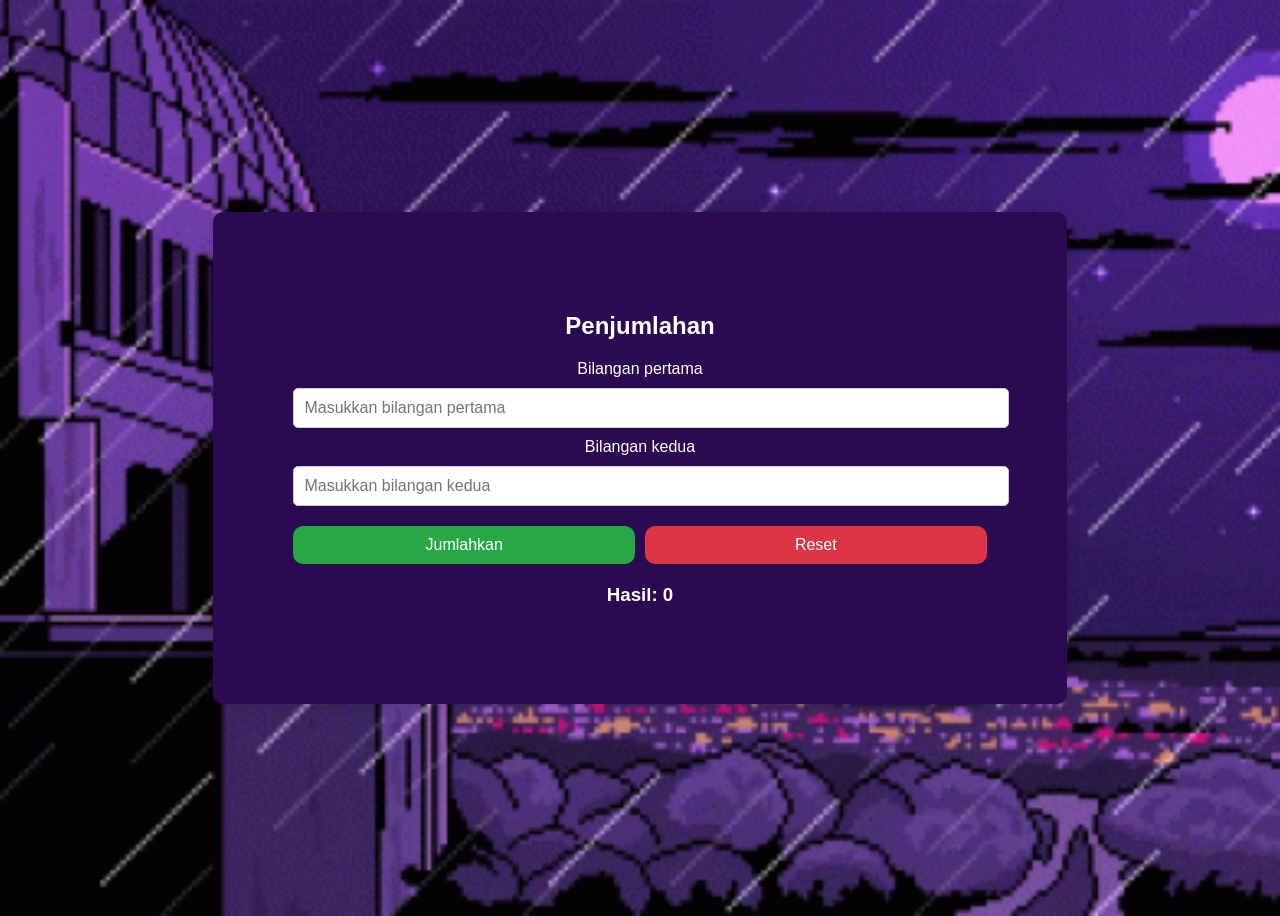
<file: Codelab/Codelab1/index.html>
<!DOCTYPE html>
<html lang="en">
<head>
    <meta charset="UTF-8">
    <meta name="viewport" content="width=device-width, initial-scale=1.0">
    <title>Penjumlahan</title>
    <link rel="stylesheet" href="style.css">
</head>
<body>
    <div class="container">
        <h2>Penjumlahan</h2>
        <label for="bil1">Bilangan pertama</label>
        <input type="number" id="bil1" placeholder="Masukkan bilangan pertama">
        
        <label for="bil2">Bilangan kedua</label>
        <input type="number" id="bil2" placeholder="Masukkan bilangan kedua">

        <div class="button-container">
            <button onclick="hitung()">Jumlahkan</button>
            <button onclick="reset()">Reset</button>
        </div>

        <h3>Hasil: <span id="hasil">0</span></h3>
    </div>

    <script src="script.js"></script>
</body>
</html>
</file>
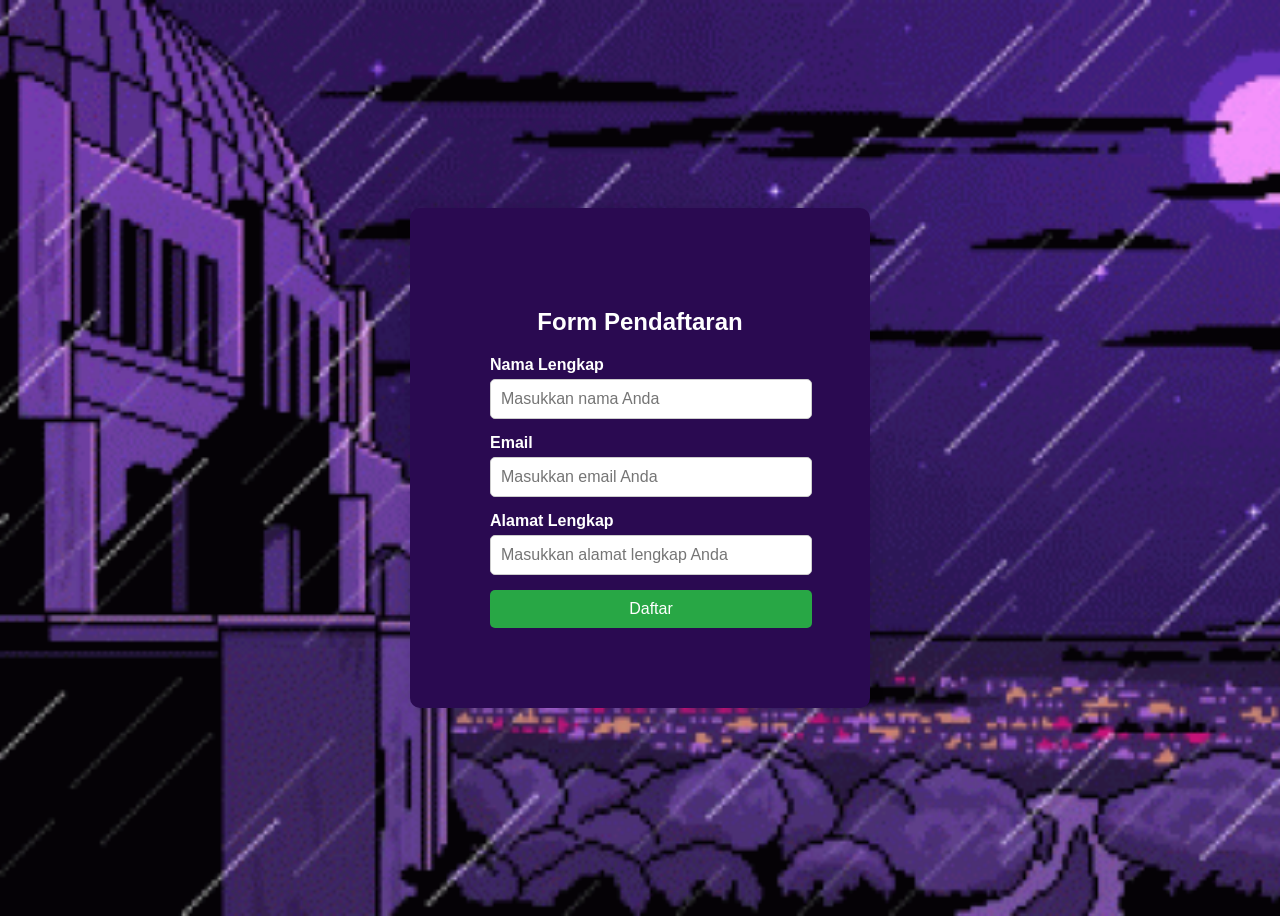
<file: Codelab/Codelab2/index.html>
<!DOCTYPE html>
<html lang="en">
<head>
    <meta charset="UTF-8">
    <meta name="viewport" content="width=device-width, initial-scale=1.0">
    <title>Form Validation</title>
    <link rel="stylesheet" href="style.css">
</head>
<body>
    <div class="container">
        <h2>Form Pendaftaran</h2>
        <form id="myForm" onsubmit="return validateForm()">
            <div class="input-group">
                <label for="name">Nama Lengkap</label>
                <input type="text" id="name" placeholder="Masukkan nama Anda">
                <span class="error" id="nameError"></span>
            </div>

            <div class="input-group">
                <label for="email">Email</label>
                <input type="email" id="email" placeholder="Masukkan email Anda">
                <span class="error" id="emailError"></span>
            </div>

            <div class="input-group">
                <label for="address">Alamat Lengkap</label>
                <input type="text" id="address" placeholder="Masukkan alamat lengkap Anda">
                <span class="error" id="addressError"></span>
            </div>

            <button type="submit">Daftar</button>
        </form>
    </div>

    <script src="script.js"></script>
</body>
</html>
</file>
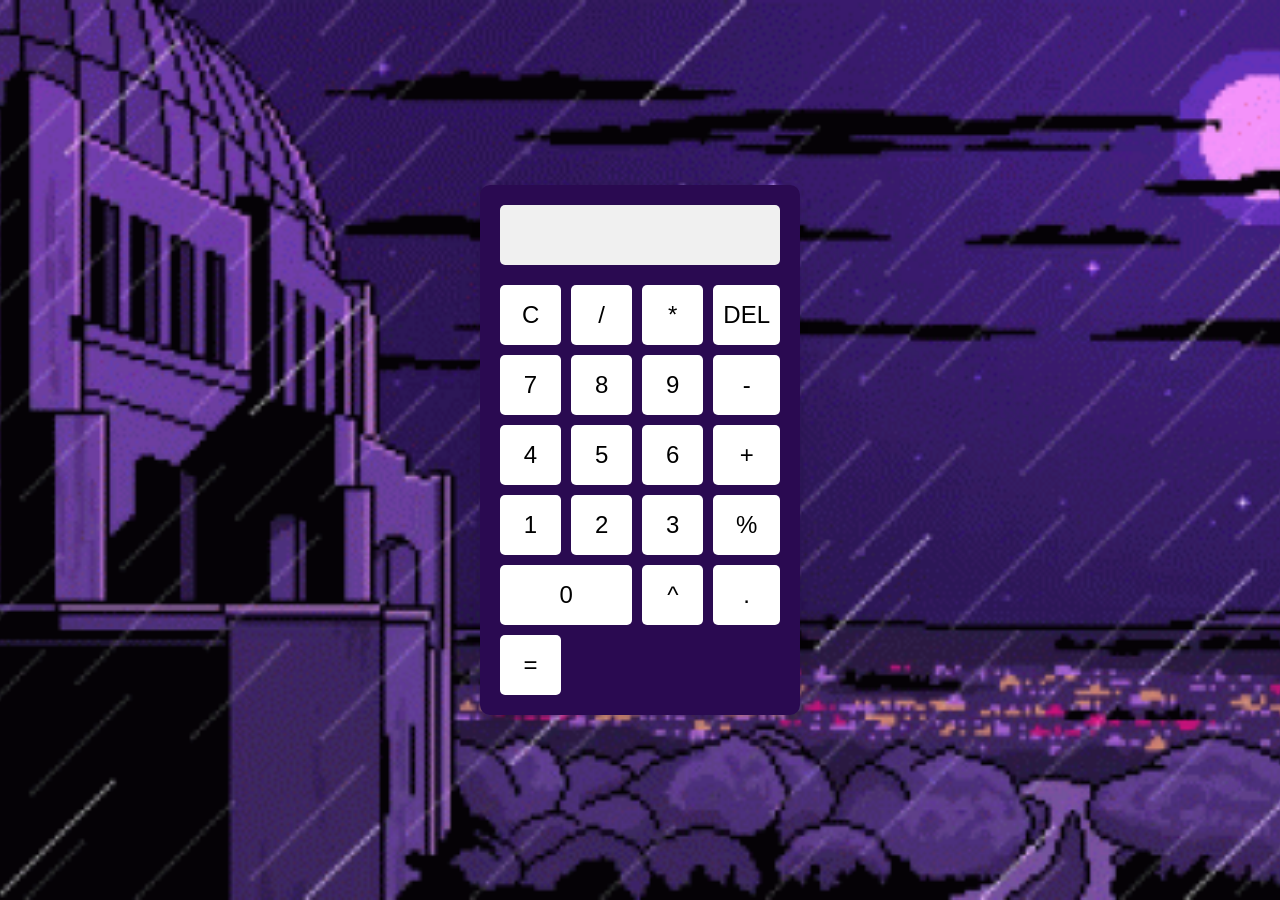
<file: Praktikum/Praktikum1/index.html>
<!DOCTYPE html>
<html lang="en">
<head>
    <meta charset="UTF-8">
    <meta name="viewport" content="width=device-width, initial-scale=1.0">
    <title>Kalkulator Sederhana</title>
    <link rel="stylesheet" href="style.css">
</head>
<body>
    <div class="calculator">
        <input type="text" id="display" disabled>
        <div class="buttons">
            <button onclick="clearDisplay()">C</button>
            <button onclick="appendNumber('/')">/</button>
            <button onclick="appendNumber('*')">*</button>
            <button onclick="deleteLast()">DEL</button>

            <button onclick="appendNumber('7')">7</button>
            <button onclick="appendNumber('8')">8</button>
            <button onclick="appendNumber('9')">9</button>
            <button onclick="appendNumber('-')">-</button>

            <button onclick="appendNumber('4')">4</button>
            <button onclick="appendNumber('5')">5</button>
            <button onclick="appendNumber('6')">6</button>
            <button onclick="appendNumber('+')">+</button>

            <button onclick="appendNumber('1')">1</button>
            <button onclick="appendNumber('2')">2</button>
            <button onclick="appendNumber('3')">3</button>
            <button onclick="appendNumber('%')">%</button>

            <button onclick="appendNumber('0')" class="zero">0</button>
            <button onclick="appendNumber('^')">^</button>
            <button onclick="appendNumber('.')">.</button>
            <button onclick="calculate()">=</button>
        </div>
    </div>
    <script src="script.js"></script>
</body>
</html>
</file>
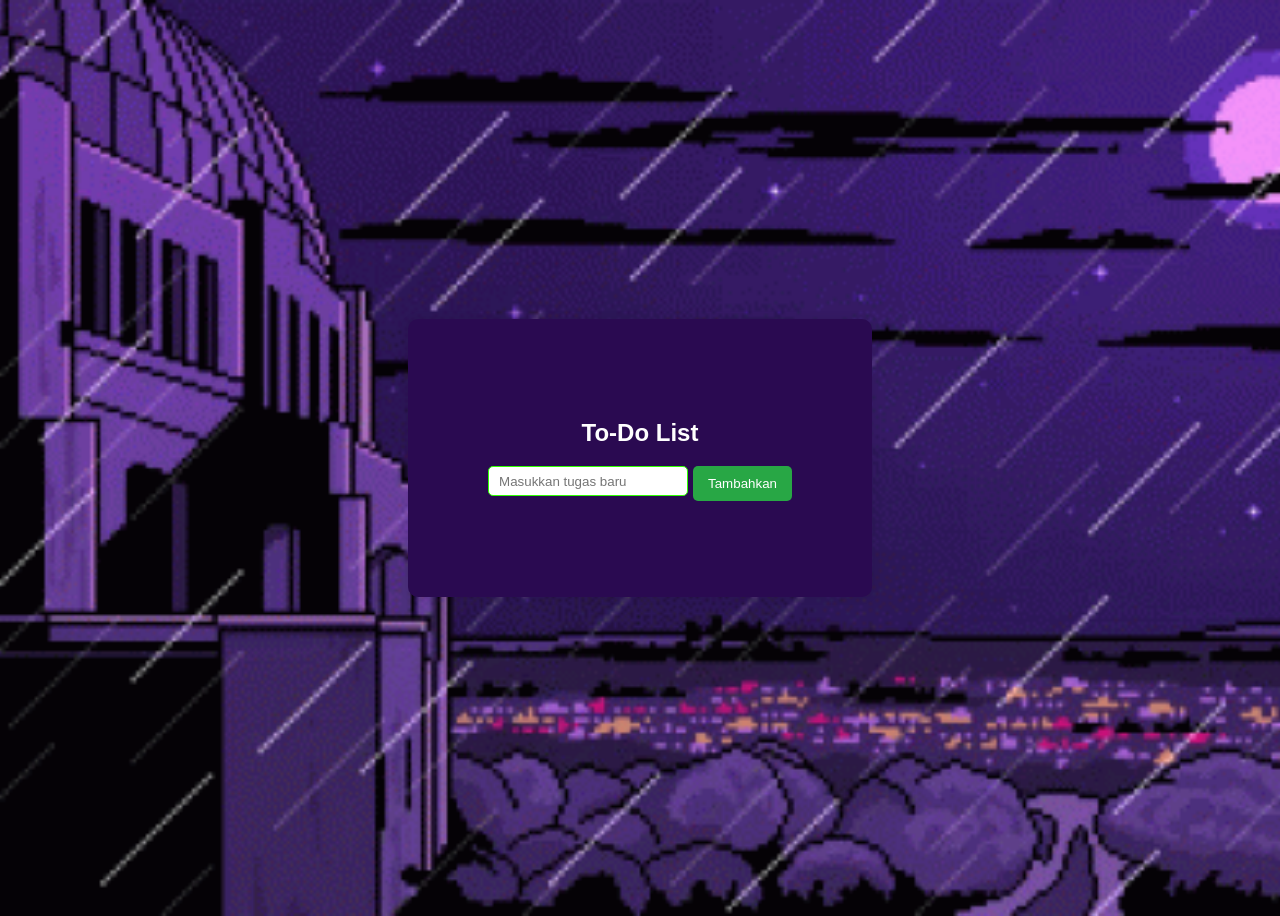
<file: Praktikum/Praktikum2/index.html>
<!DOCTYPE html>
<html lang="en">
<head>
    <meta charset="UTF-8">
    <meta name="viewport" content="width=device-width, initial-scale=1.0">
    <link rel="stylesheet" href="style.css">
    <title>To-Do List</title>
</head>
<body>
    <div class="container">
        <h2 style="color: white;">To-Do List</h2>
        <div class="input-group">
            <input type="text" id="todoInput" placeholder="Masukkan tugas baru"> 
            <button onclick="addTodo()">Tambahkan</button>
        </div>
        <ul id="todoList"></ul>
    </div>

    <script src="script.js"></script>
</body>
</html>
</file>
<file: Codelab/Codelab1/style.css>
body {
    font-family: Arial, sans-serif;
    background-image: url('purple-aesthetic-rain.gif');
    background-size: cover;
    background-position: center;
    display: flex;
    justify-content: center;
    align-items: center;
    height: 100vh;
}

.container {
    background-color: #2a0a51;
    color: #fff;
    padding: 80px;
    border-radius: 10px;
    box-shadow: 0px 0px 15px rgba(0, 0, 0, 0.1);
    text-align: center;
}

input {
    width: 100%;
    padding: 10px;
    margin: 10px 0;
    border: 1px solid #ccc;
    border-radius: 5px;
    font-size: 16px;
}

.button-container {
    display: flex;
    justify-content: space-between;
    gap: 10px; /* Menambahkan jarak antar tombol */
    margin-top: 10px;
    width: 100%; /* Memastikan lebar button-container penuh */
}

button {
    flex: 1; /* Membuat kedua tombol memiliki lebar yang sama */
    padding: 10px;
    font-size: 16px;
    border: none;
    border-radius: 10px;
    cursor: pointer;
}

button:first-child {
    background-color: #28a745;
    color: white;
}

button:last-child {
    background-color: #dc3545;
    color: white;
}

h3 {
    margin-top: 20px;
}
</file>
<file: Codelab/Codelab2/style.css>
body {
    font-family: Arial, sans-serif;
    background-image: url('purple-aesthetic-rain.gif');
    background-size: cover;
    background-position: center;
    display: flex;
    justify-content: center;
    align-items: center;
    height: 100vh;}

.container {
    background-color: #2a0a51;
    color: #fff;
    padding: 80px;
    border-radius: 10px;
    box-shadow: 0px 0px 15px rgba(0, 0, 0, 0.1);
    width: 300px;
    text-align: center;
}

h2 {
    margin-bottom: 20px;
}

.input-group {
    margin-bottom: 15px;
    text-align: left;
}

label {
    display: block;
    margin-bottom: 5px;
    font-weight: bold;
}

input {
    width: 100%;
    padding: 10px;
    border: 1px solid #ccc;
    border-radius: 5px;
    font-size: 16px;
}

button {
    padding: 10px 20px;
    font-size: 16px;
    border: none;
    background-color: #28a745;
    color: white;
    border-radius: 5px;
    cursor: pointer;
    width: 322px;
}

button:hover {
    background-color: #218838;
}

.error {
    color: red;
    font-size: 14px;
    display: none;
}
</file>
<file: Praktikum/Praktikum1/style.css>
* {
    margin: 0;
    padding: 0;
    box-sizing: border-box;
}

body {
    font-family: Arial, sans-serif;
    background-image: url('purple-aesthetic-rain.gif');
    background-size: cover;
    background-position: center;
    display: flex;
    justify-content: center;
    align-items: center;
    height: 100vh;
}

.calculator {
    
    width: 320px;
    padding: 20px;
    background-color: #2a0a51;
    color: #fff;
    border-radius: 10px;
    box-shadow: 0 5px 10px rgba(0, 0, 0, 0.1);
}

#display {
    width: 100%;
    height: 60px;
    font-size: 24px;
    padding: 10px;
    border: none;
    text-align: right;
    margin-bottom: 20px;
    border-radius: 5px;
    background-color: #f0f0f0;
}

.buttons {
    display: grid;
    grid-template-columns: repeat(4, 1fr);
    grid-gap: 10px;
}

button {
    width: 100%;
    height: 60px;
    font-size: 24px;
    background-color: #ffffff;
    border: none;
    border-radius: 5px;
    cursor: pointer;
    transition: background-color 0.3s;
    padding: 10px; /* Menambah padding untuk semua tombol */
}

button:hover {
    background-color: #f2ff00;
}

button.zero {
    grid-column: span 2; /* Membuat tombol 0 selebar 2 kolom */
}

button.equal {
    grid-column: span 2; /* Membuat tombol = selebar 2 kolom */
    height: 130px; /* Memperpanjang tombol = */
}

button:active {
    background-color: #4000ff;
}
</file>
<file: Praktikum/Praktikum2/style.css>
body {
    font-family: Arial, sans-serif;
    background-image: url('purple-aesthetic-rain.gif');
    background-size: cover;
    background-position: center;
    display: flex;
    justify-content: center;
    align-items: center;
    height: 100vh;
}

.container {
    background-color: #2a0a51;
    color: rgb(255, 255, 255);
    padding: 80px; /* Reduced padding for better fit */
    border-radius: 10px;
    box-shadow: 0px 0px 10px rgba(0, 0, 0, 0.1);
    text-align: center;
}

.input-group {
    display: flex; /* Use flexbox for inline layout */
    justify-content: center; /* Center items vertically */
    margin-bottom: 10px; /* Add space below the input group */
}

input {
    flex: 1; /* Allow input to grow and take available space */
    padding: 10px;
    border: 1px solid #2fff00;
    border-radius: 5px;
    margin-right: 5px; /* Space between input and button */
}

/* Kotak input utama */
input[type="text"] {
    width: 200px; /* Tentukan lebar tetap untuk input */
    height: 30px; /* Tentukan tinggi awal */
    max-width: 200px; /* Membatasi lebar maksimum */
    resize: vertical; /* Izinkan perubahan ukuran hanya ke atas/bawah */
    overflow-y: auto; /* Scroll jika teks terlalu panjang */
    padding: 10px;
    border: 1px solid #2fff00;
    border-radius: 5px;
    box-sizing: border-box; /* Agar padding tidak menambah ukuran total */
}

/* Kotak input saat mengedit */
li input[type="text"] {
    width: 200px; /* Lebar tetap saat mengedit */
    height: 30px; /* Tinggi default */
    max-width: 200px; /* Batasi lebar */
    resize: vertical; /* Izinkan perubahan ukuran hanya ke bawah */
    overflow-y: auto; /* Scroll jika teks terlalu panjang */
    padding: 5px;
}


button {
    padding: 10px 15px;
    background-color: #28a745;
    color: white;
    border: none;
    border-radius: 5px;
    cursor: pointer;
}

button:hover {
    background-color: #218838;
}

ul {
    list-style-type: none;
    padding: 0;
}

li {
    background-color: #2a0a80;
    padding: 10px;
    margin: 5px 0;
    border-radius: 5px;
    display: flex;
    justify-content: space-between;
    align-items: center;
}

li span {
    flex: 1;
}

li button {
    margin-left: 10px;
    background-color: #007bff;
    border: none;
    color: white;
    padding: 5px 10px;
    border-radius: 5px;
    cursor: pointer;
}

li button:hover {
    background-color: #0056b3;
}

li button.delete {
    background-color: #dc3545;
}

li button.delete:hover {
    background-color: #c82333;
}
</file>
